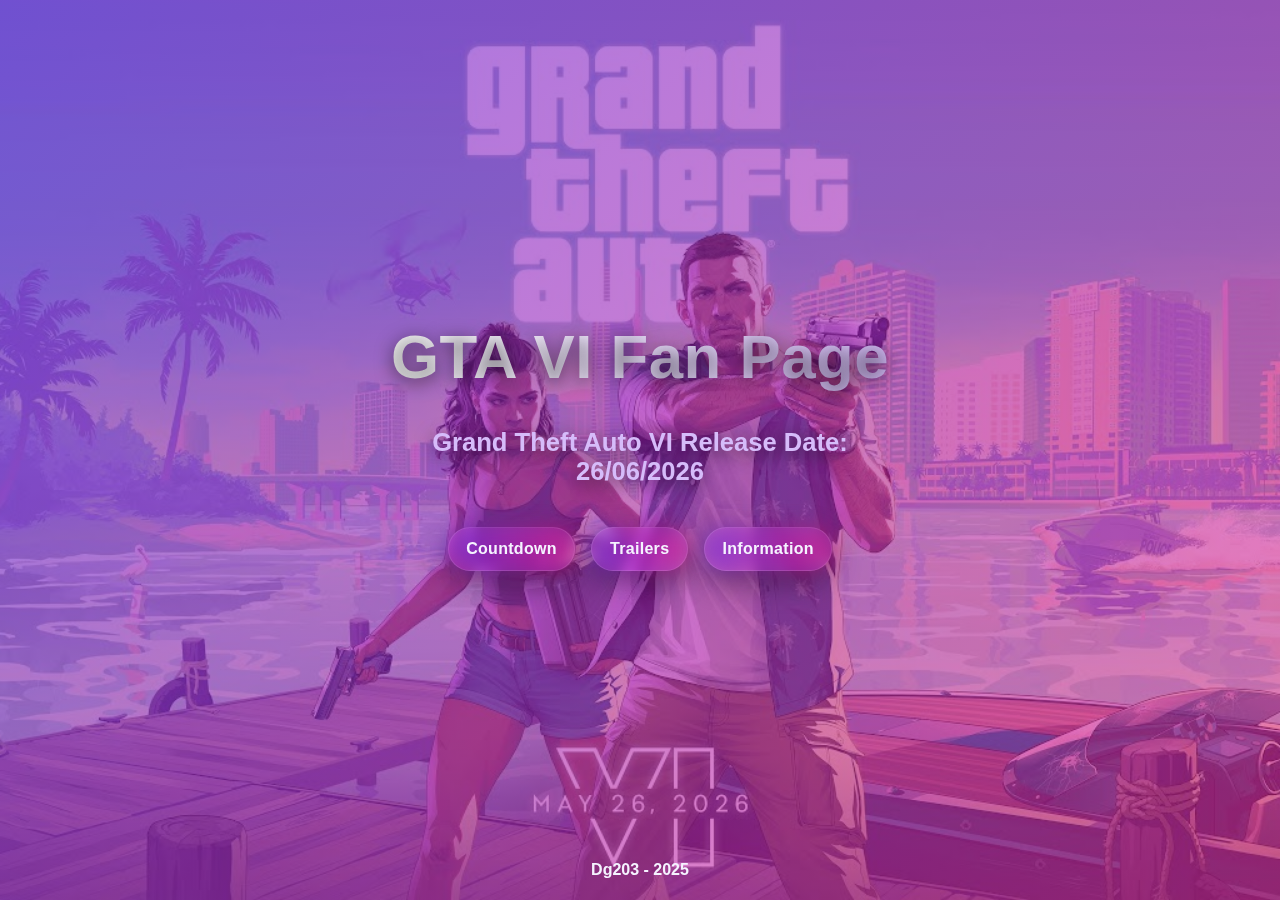
<file: Index.html>
<!DOCTYPE html>
<html lang="en">
<head>
    <meta charset="UTF-8">
    <meta name="viewport" content="width=device-width, initial-scale=1.0">
    <title>GTAVI Ctdwn</title>
    <link rel="stylesheet" href="../styles/Styles_indice.css">
</head>
<body>
    <div id="contenido">
        <h1>GTA VI Fan Page</h1>
        <h1> Grand Theft Auto VI Release Date:<br>26/06/2026</h1>
        <div id="Barra_de_opciones">
            <a href="../templates/Conteo.html">Countdown</a>
            <a href="../templates/Trailers.html">Trailers</a>
            <a href="../templates/Info.html">Information</a>
        </div>
    </div>
    <h4 id="credits">Dg203 - 2025</h4>
</body>
</html>
</file>
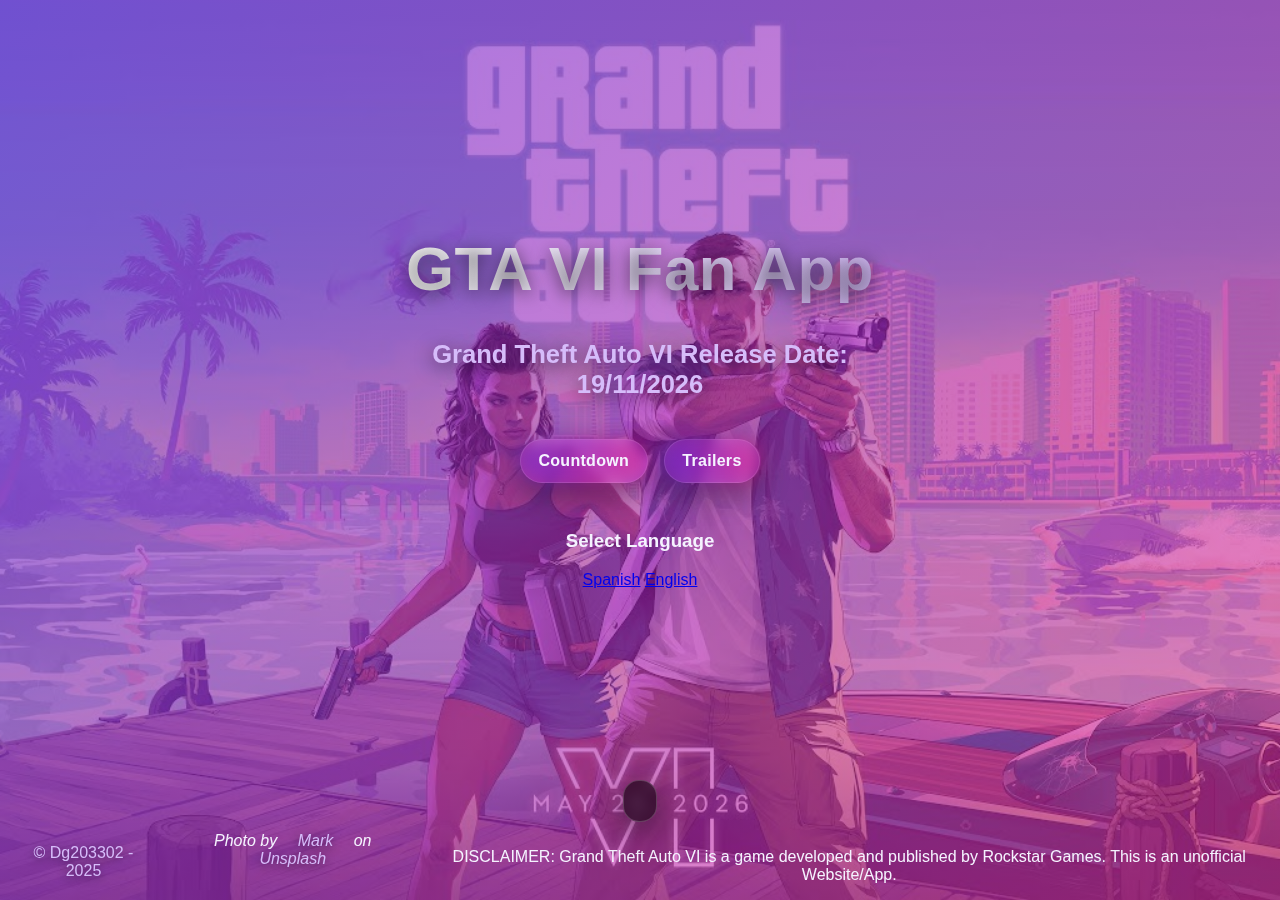
<file: index.html>
<!DOCTYPE html>
<html lang="en">
<head>
    <meta charset="UTF-8">
    <meta name="viewport" content="width=device-width, initial-scale=1.0">
    <link rel="manifest" href="manifest.json">
    <title>GTAVI Ctdwn</title>
    <link rel="stylesheet" href="styles/Styles_indice.css">
    <style>
    #ads{
        max-width: 300px;
        margin: 10px auto;
        padding: 1rem 1rem 1.5rem;
        background: rgba(0, 0, 0, 0.6);
        border: 1px solid rgba(255, 255, 255, 0.18);
        border-radius: 16px;
        box-shadow: 0 10px 30px rgba(0,0,0,0.45);
        backdrop-filter: blur(6px) saturate(120%);
        color: #ffffff;
      }
    </style>
    <script src="https://pl28462641.effectivegatecpm.com/02/59/1d/02591dfaac42b8d90a24a214d1a7dee3.js"></script>

</head>
<body>
    <div id="contenido">
        <h1 data-i18n="home.title">Homepage</h1>
        <h1 data-i18n="home.release"> Grand Theft 6 Release Date:<br>19/11/2026</h1>
        <div id="Barra_de_opciones">
            <!--<a href="index.html" data-i18n="nav.home">Home</a>-->
            <a href="templates/Conteo.html" data-i18n="nav.countdown">Countdown</a>
            <a href="templates/Trailers.html" data-i18n="nav.trailers">Trailers</a>
        </div>
        <div id="languages">
            <h3 data-i18n="lang.prompt">Select Language</h3>
            <a href="#" id="btnEsp" data-i18n="lang.es">Spanish</a>
            <a href="#" id="btnEng" data-i18n="lang.en">English</a>
            <!--<button id="themeToggle" type="button" aria-pressed="false" data-i18n="theme.toDark">Dark mode</button>-->
        </div>
    </div>
    <div id="ads">
        <script async="async" data-cfasync="false" src="https://pl28462759.effectivegatecpm.com/6c415e23b62cb19c8f42cff8dcb04e95/invoke.js"></script>
        <div id="container-6c415e23b62cb19c8f42cff8dcb04e95"></div>
    </div>

    <div id="credits">
        <a href="https://github.com/dg203302">&copy; Dg203302 - 2025</a>
        <cite>
            Photo by <a href="https://unsplash.com/@mprage?utm_source=unsplash&utm_medium=referral&utm_content=creditCopyText">Mark</a> on <a href="https://unsplash.com/photos/aerial-photograph-of-seashore-and-buildings-D3cC-j2-pP4?utm_source=unsplash&utm_medium=referral&utm_content=creditCopyText">Unsplash</a><br>
        </cite>
        <p data-i18n="RockstarCredits">Grand Theft Auto VI is a game developed and published by Rockstar Games. This is an unofficial Website/App.</p>
    </div>
    <script src="scripts/unregister-sw.js" defer></script>
    <script>
      document.getElementById('btnEsp').addEventListener('click', e => { e.preventDefault(); window.setLanguage('spanish'); });
      document.getElementById('btnEng').addEventListener('click', e => { e.preventDefault(); window.setLanguage('english'); });
    </script>
    <script src="scripts/i18n.js" defer></script>
</body>
</html>
</file>
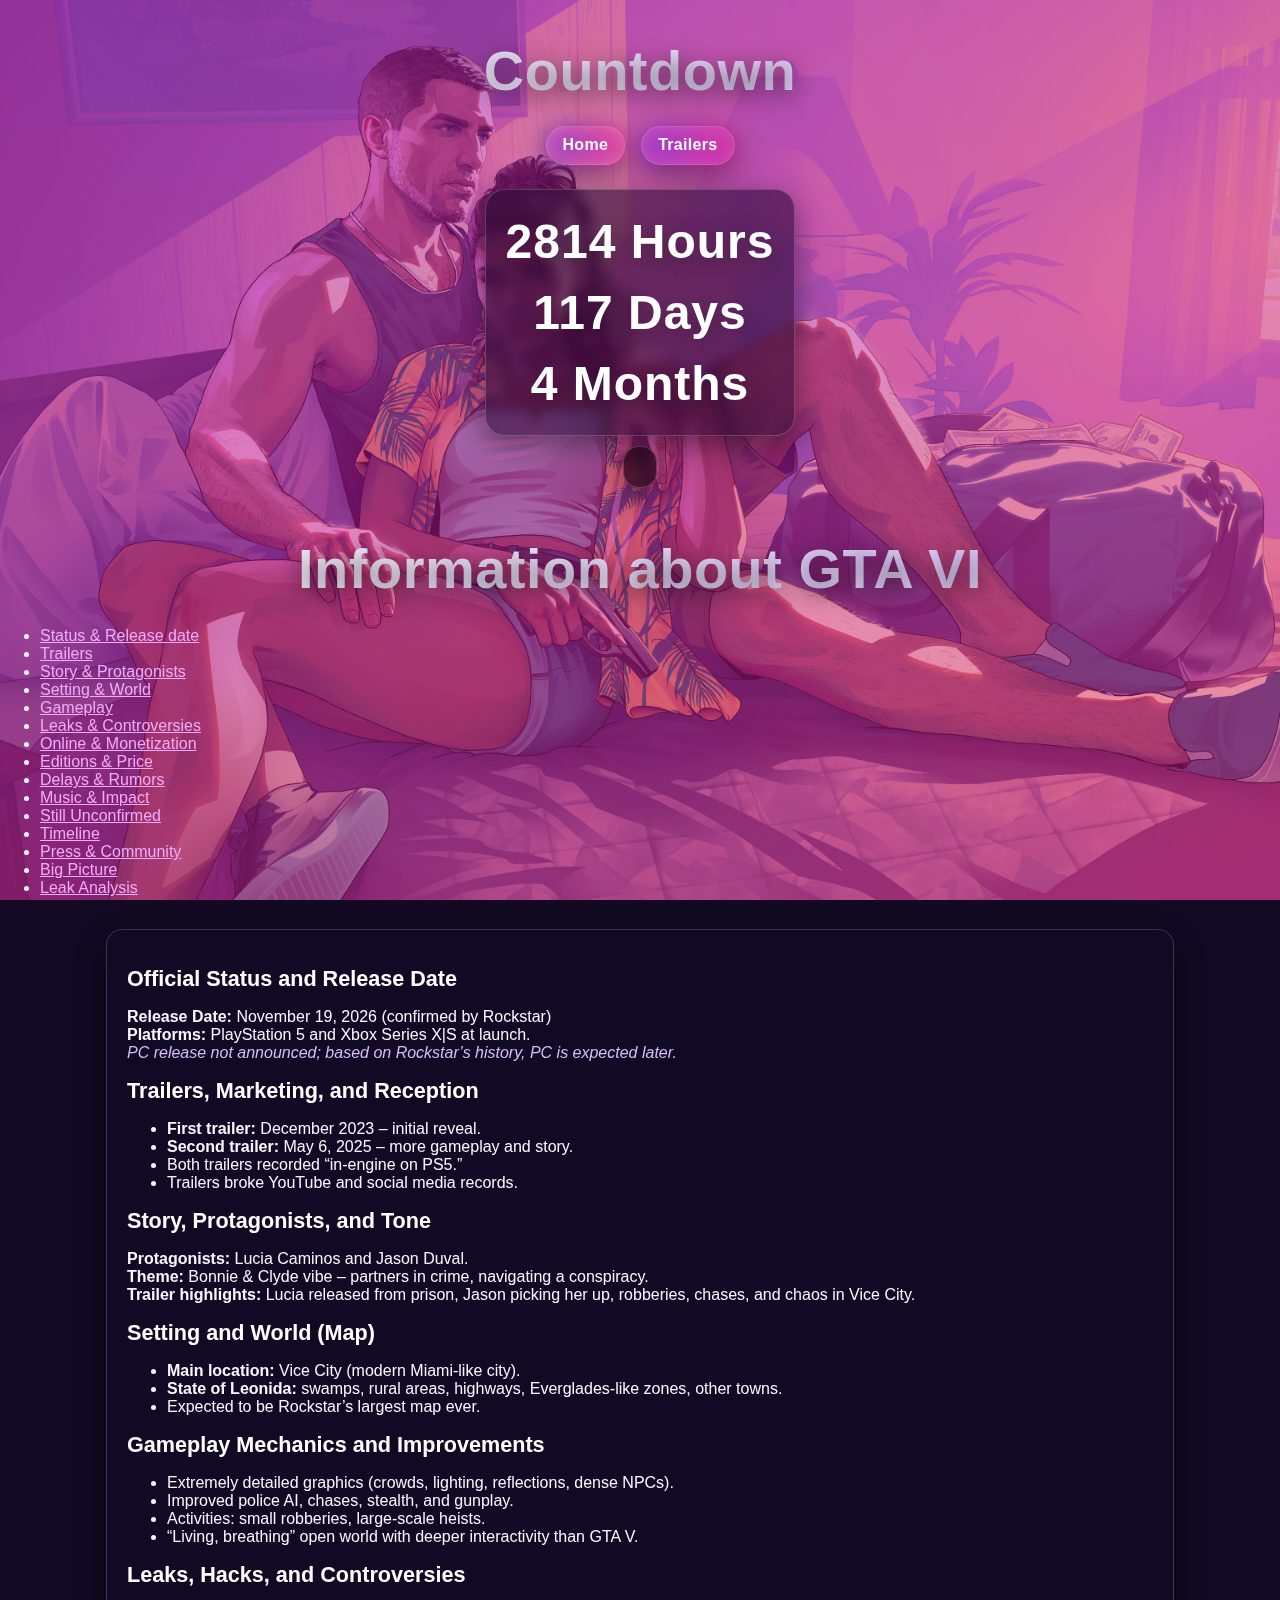
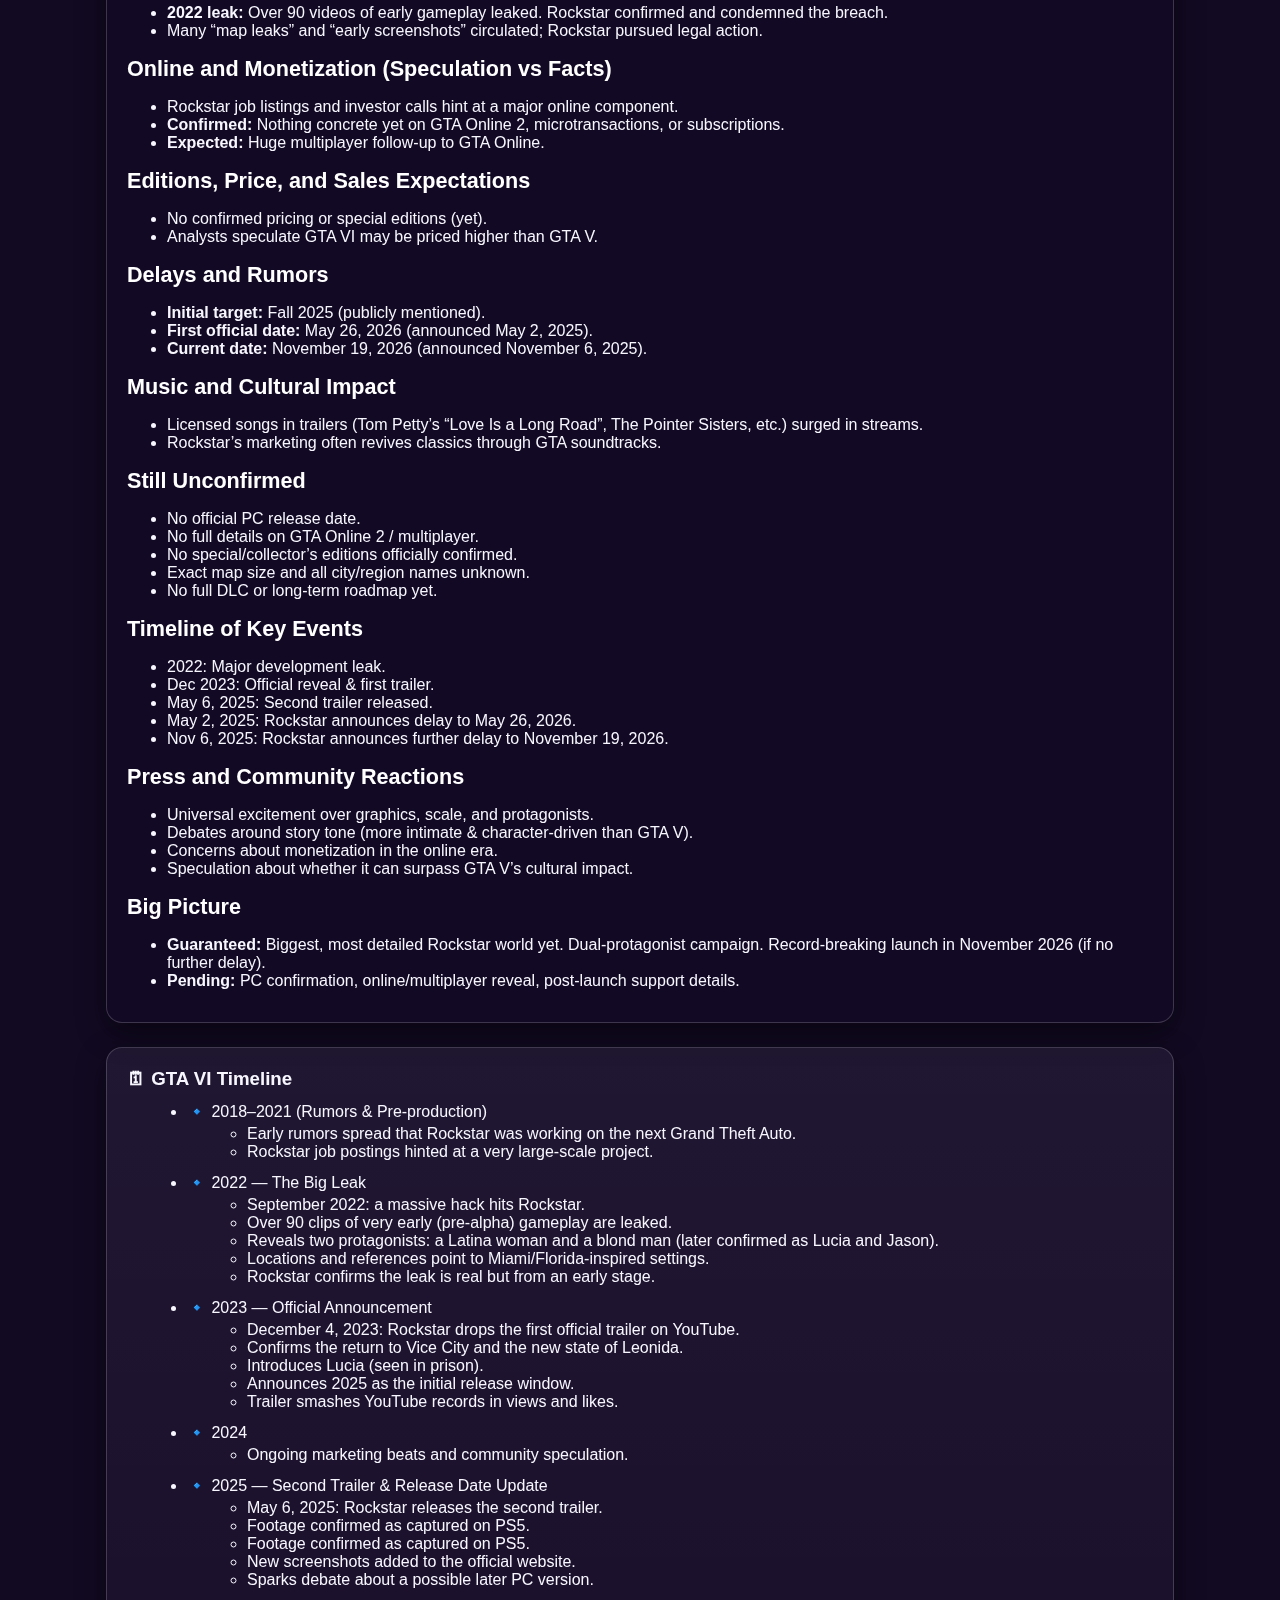
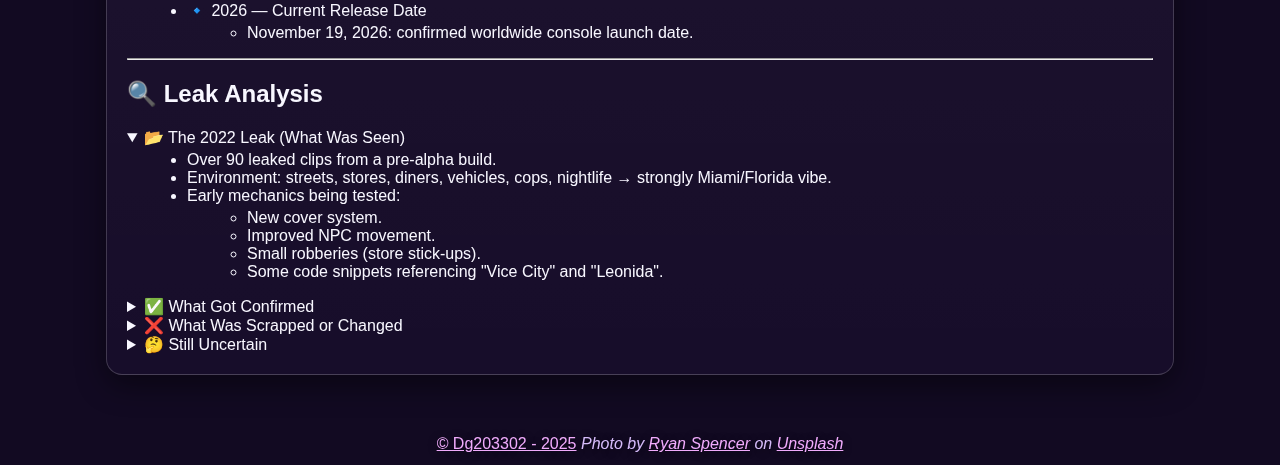
<file: templates/Conteo.html>
<!DOCTYPE html>
<html lang="en">
<head>
    <meta charset="UTF-8">
    <meta name="viewport" content="width=device-width, initial-scale=1.0">
    <title>Countdown</title>
    <link rel="stylesheet" href="../styles/Styles_Conteo.css">
    <link rel="stylesheet" href="../styles/Styles_Info.css">
    <style>
    #ads{
        max-width: 300px;
        margin: 10px auto;
        padding: 1rem 1rem 1.5rem;
        background: rgba(0, 0, 0, 0.6);
        border: 1px solid rgba(255, 255, 255, 0.18);
        border-radius: 16px;
        box-shadow: 0 10px 30px rgba(0,0,0,0.45);
        backdrop-filter: blur(6px) saturate(120%);
        color: #ffffff;
      }
    </style>
    <script src="https://pl28462641.effectivegatecpm.com/02/59/1d/02591dfaac42b8d90a24a214d1a7dee3.js"></script>

</head>
<body>
    <h1 data-i18n="countdown.title">Countdown</h1>
    <div id="Barra_de_opciones">
    <a href="../index.html" data-i18n="nav.home">Homepage</a>
    <a href="Trailers.html" data-i18n="nav.trailers">Trailers</a>
    </div>
    <div id="Conteo">
        <h2 id="Horas" data-i18n="countdown.hours">00 Hours</h2>
        <h2 id="Dias" data-i18n="countdown.days">000 Days</h2>
        <h2 id="Meses" data-i18n="countdown.months">00 Months</h2>
    </div>
    
    <div id="ads">
        <script async="async" data-cfasync="false" src="https://pl28462759.effectivegatecpm.com/6c415e23b62cb19c8f42cff8dcb04e95/invoke.js"></script>
        <div id="container-6c415e23b62cb19c8f42cff8dcb04e95"></div>
    </div>
    
    <div>
        <h1 data-i18n="info.header">Information about GTA VI</h1>
        <!-- Page table of contents -->
        <nav id="toc" aria-label="On this page">
            <ul>
                <li><a href="#status" data-i18n="toc.status">Status & Release date</a></li>
                <li><a href="#trailers" data-i18n="toc.trailers">Trailers</a></li>
                <li><a href="#story" data-i18n="toc.story">Story & Protagonists</a></li>
                <li><a href="#setting" data-i18n="toc.setting">Setting & World</a></li>
                <li><a href="#gameplay" data-i18n="toc.gameplay">Gameplay</a></li>
                <li><a href="#leaks" data-i18n="toc.leaks">Leaks & Controversies</a></li>
                <li><a href="#online" data-i18n="toc.online">Online & Monetization</a></li>
                <li><a href="#editions" data-i18n="toc.editions">Editions & Price</a></li>
                <li><a href="#delays" data-i18n="toc.delays">Delays & Rumors</a></li>
                <li><a href="#music" data-i18n="toc.music">Music & Impact</a></li>
                <li><a href="#unconfirmed" data-i18n="toc.unconfirmed">Still Unconfirmed</a></li>
                <li><a href="#timeline" data-i18n="toc.timeline">Timeline</a></li>
                <li><a href="#press" data-i18n="toc.press">Press & Community</a></li>
                <li><a href="#big-picture" data-i18n="toc.bigPicture">Big Picture</a></li>
                <li><a href="#leak-analysis" data-i18n="toc.leakAnalysis">Leak Analysis</a></li>
            </ul>
        </nav>
        <div id="cuerpo_inf">
            <div id="wiki">
                <h2 id="status" data-i18n="section.status">Official Status and Release Date</h2>
                <p data-i18n="status.paragraph">
                    <strong>Release Date:</strong> <time datetime="2026-11-19">November 19, 2026</time> (confirmed by Rockstar) <br>
                    <strong>Platforms:</strong> PlayStation 5 and Xbox Series X|S at launch. <br>
                    <em>PC release not announced; based on Rockstar’s history, PC is expected later.</em>
                </p>

                <h2 id="trailers" data-i18n="section.trailers">Trailers, Marketing, and Reception</h2>
                <ul>
                    <li data-i18n="trailers.point1"><strong>First trailer:</strong> December 2023 – initial reveal.</li>
                    <li data-i18n="trailers.point2"><strong>Second trailer:</strong> May 6, 2025 – more gameplay and story.</li>
                    <li data-i18n="trailers.point3">Both trailers recorded “in-engine on PS5.”</li>
                    <li data-i18n="trailers.point4">Trailers broke YouTube and social media records.</li>
                </ul>

                <h2 id="story" data-i18n="section.story">Story, Protagonists, and Tone</h2>
                <p data-i18n="story.paragraph">
                    <strong>Protagonists:</strong> Lucia Caminos and Jason Duval.<br>
                    <strong>Theme:</strong> Bonnie &amp; Clyde vibe – partners in crime, navigating a conspiracy.<br>
                    <strong>Trailer highlights:</strong> Lucia released from prison, Jason picking her up, robberies, chases, and chaos in Vice City.
                </p>

                <h2 id="setting" data-i18n="section.setting">Setting and World (Map)</h2>
                <ul>
                    <li data-i18n="setting.point1"><strong>Main location:</strong> Vice City (modern Miami-like city).</li>
                    <li data-i18n="setting.point2"><strong>State of Leonida:</strong> swamps, rural areas, highways, Everglades-like zones, other towns.</li>
                    <li data-i18n="setting.point3">Expected to be Rockstar’s largest map ever.</li>
                </ul>

                <h2 id="gameplay" data-i18n="section.gameplay">Gameplay Mechanics and Improvements</h2>
                <ul>
                    <li data-i18n="gameplay.point1">Extremely detailed graphics (crowds, lighting, reflections, dense NPCs).</li>
                    <li data-i18n="gameplay.point2">Improved police AI, chases, stealth, and gunplay.</li>
                    <li data-i18n="gameplay.point3">Activities: small robberies, large-scale heists.</li>
                    <li data-i18n="gameplay.point4">“Living, breathing” open world with deeper interactivity than GTA V.</li>
                </ul>

                <h2 id="leaks" data-i18n="section.leaks">Leaks, Hacks, and Controversies</h2>
                <ul>
                    <li data-i18n="leaks.point1"><strong>2022 leak:</strong> Over 90 videos of early gameplay leaked. Rockstar confirmed and condemned the breach.</li>
                    <li data-i18n="leaks.point2">Many “map leaks” and “early screenshots” circulated; Rockstar pursued legal action.</li>
                </ul>

                <h2 id="online" data-i18n="section.online">Online and Monetization (Speculation vs Facts)</h2>
                <ul>
                    <li data-i18n="online.point1">Rockstar job listings and investor calls hint at a major online component.</li>
                    <li data-i18n="online.point2"><strong>Confirmed:</strong> Nothing concrete yet on GTA Online 2, microtransactions, or subscriptions.</li>
                    <li data-i18n="online.point3"><strong>Expected:</strong> Huge multiplayer follow-up to GTA Online.</li>
                </ul>

                <h2 id="editions" data-i18n="section.editions">Editions, Price, and Sales Expectations</h2>
                <ul>
                    <li data-i18n="editions.point1">No confirmed pricing or special editions (yet).</li>
                    <li data-i18n="editions.point2">Analysts speculate GTA VI may be priced higher than GTA V.</li>
                </ul>

                <h2 id="delays" data-i18n="section.delays">Delays and Rumors</h2>
                <ul>
                    <li data-i18n="delays.point1"><strong>Initial target:</strong> Fall 2025 (publicly mentioned).</li>
                    <li data-i18n="delays.point2"><strong>First official date:</strong> May 26, 2026 (announced May 2, 2025).</li>
                    <li data-i18n="delays.point3"><strong>Current date:</strong> November 19, 2026 (announced November 6, 2025).</li>
                </ul>

                <h2 id="music" data-i18n="section.music">Music and Cultural Impact</h2>
                <ul>
                    <li data-i18n="music.point1">Licensed songs in trailers (Tom Petty’s “Love Is a Long Road”, The Pointer Sisters, etc.) surged in streams.</li>
                    <li data-i18n="music.point2">Rockstar’s marketing often revives classics through GTA soundtracks.</li>
                </ul>

                <h2 id="unconfirmed" data-i18n="section.unconfirmed">Still Unconfirmed</h2>
                <ul>
                    <li data-i18n="unconfirmed.point1">No official PC release date.</li>
                    <li data-i18n="unconfirmed.point2">No full details on GTA Online 2 / multiplayer.</li>
                    <li data-i18n="unconfirmed.point3">No special/collector’s editions officially confirmed.</li>
                    <li data-i18n="unconfirmed.point4">Exact map size and all city/region names unknown.</li>
                    <li data-i18n="unconfirmed.point5">No full DLC or long-term roadmap yet.</li>
                </ul>

                <h2 id="timeline" data-i18n="section.timeline">Timeline of Key Events</h2>
                <ul>
                    <li data-i18n="timeline.short.2022">2022: Major development leak.</li>
                    <li data-i18n="timeline.short.2023">Dec 2023: Official reveal &amp; first trailer.</li>
                    <li data-i18n="timeline.short.2025_05_06">May 6, 2025: Second trailer released.</li>
                    <li data-i18n="timeline.short.2025_05_02">May 2, 2025: Rockstar announces delay to May 26, 2026.</li>
                    <li data-i18n="timeline.short.2025_11_06">Nov 6, 2025: Rockstar announces further delay to November 19, 2026.</li>
                </ul>

                <h2 id="press" data-i18n="section.press">Press and Community Reactions</h2>
                <ul>
                    <li data-i18n="press.point1">Universal excitement over graphics, scale, and protagonists.</li>
                    <li data-i18n="press.point2">Debates around story tone (more intimate &amp; character-driven than GTA V).</li>
                    <li data-i18n="press.point3">Concerns about monetization in the online era.</li>
                    <li data-i18n="press.point4">Speculation about whether it can surpass GTA V’s cultural impact.</li>
                </ul>

                <h2 id="big-picture" data-i18n="section.bigPicture">Big Picture</h2>
                <ul>
                    <li data-i18n="big.point1"><strong>Guaranteed:</strong> Biggest, most detailed Rockstar world yet. Dual-protagonist campaign. Record-breaking launch in November 2026 (if no further delay).</li>
                    <li data-i18n="big.point2"><strong>Pending:</strong> PC confirmation, online/multiplayer reveal, post-launch support details.</li>
                </ul>
            </div>

            <div id="Leaks">
                <h3 data-i18n="section.timeline">🗓 GTA VI Timeline</h3>
                <ul>
                    <li>
                        <span data-i18n="timeline.2018_2021">🔹 2018–2021 (Rumors &amp; Pre-production)</span>
                        <ul>
                            <li data-i18n="timeline.2018_2021.li1">Early rumors spread that Rockstar was working on the next Grand Theft Auto.</li>
                            <li data-i18n="timeline.2018_2021.li2">Rockstar job postings hinted at a very large-scale project.</li>
                        </ul>
                    </li>
                    <li>
                        <span data-i18n="timeline.2022">🔹 2022 — The Big Leak</span>
                        <ul>
                            <li data-i18n="timeline.2022.li1">September 2022: a massive hack hits Rockstar.</li>
                            <li data-i18n="timeline.2022.li2">Over 90 clips of very early (pre-alpha) gameplay are leaked.</li>
                            <li data-i18n="timeline.2022.li3">Reveals two protagonists: a Latina woman and a blond man (later confirmed as Lucia and Jason).</li>
                            <li data-i18n="timeline.2022.li4">Locations and references point to Miami/Florida-inspired settings.</li>
                            <li data-i18n="timeline.2022.li5">Rockstar confirms the leak is real but from an early stage.</li>
                        </ul>
                    </li>
                    <li>
                        <span data-i18n="timeline.2023">🔹 2023 — Official Announcement</span>
                        <ul>
                            <li data-i18n="timeline.2023.li1">December 4, 2023: Rockstar drops the first official trailer on YouTube.</li>
                            <li data-i18n="timeline.2023.li2">Confirms the return to Vice City and the new state of Leonida.</li>
                            <li data-i18n="timeline.2023.li3">Introduces Lucia (seen in prison).</li>
                            <li data-i18n="timeline.2023.li4">Announces 2025 as the initial release window.</li>
                            <li data-i18n="timeline.2023.li5">Trailer smashes YouTube records in views and likes.</li>
                        </ul>
                    </li>
                    <li>
                        <span data-i18n="timeline.2024">🔹 2024</span>
                        <ul>
                            <li data-i18n="timeline.2024.li1">Ongoing marketing beats and community speculation.</li>
                        </ul>
                    </li>
                    <li>
                        <span data-i18n="timeline.2025">🔹 2025 — Second Trailer &amp; Release Date Update</span>
                        <ul>
                            <li data-i18n="timeline.2025.li1">May 6, 2025: Rockstar releases the second trailer. </li>
                            <li>Footage confirmed as captured on PS5.</li>
                            <li data-i18n="timeline.2025.li2">Footage confirmed as captured on PS5.</li>
                            <li data-i18n="timeline.2025.li3">New screenshots added to the official website.</li>
                            <li data-i18n="timeline.2025.li4">Sparks debate about a possible later PC version.</li>
                        </ul>
                    </li>
                    <li>
                        <span data-i18n="timeline.2026">🔹 2026 — Current Release Date</span>
                        <ul>
                            <li data-i18n="timeline.2026.li1">November 19, 2026: confirmed worldwide console launch date.</li>
                        </ul>
                    </li>
                </ul>
                <hr>
                <h2 id="leak-analysis" data-i18n="section.leakAnalysis">🔍 Leak Analysis</h2>
                <details class="accordion" open>
                    <summary data-i18n="leak.seen.title">📂 The 2022 Leak (What Was Seen)</summary>
                    <ul>
                        <li data-i18n="leak.seen.li1">Over 90 leaked clips from a pre-alpha build.</li>
                        <li data-i18n="leak.seen.env">Environment: streets, stores, diners, vehicles, cops, nightlife → strongly Miami/Florida vibe.</li>
                        <li>
                            <span data-i18n="leak.seen.mechanics.title">Early mechanics being tested:</span>
                            <ul>
                                <li data-i18n="leak.seen.mechanics.cover">New cover system.</li>
                                <li data-i18n="leak.seen.mechanics.npc">Improved NPC movement.</li>
                                <li data-i18n="leak.seen.mechanics.robberies">Small robberies (store stick-ups).</li>
                                <li data-i18n="leak.seen.mechanics.code">Some code snippets referencing "Vice City" and "Leonida".</li>
                            </ul>
                        </li>
                    </ul>
                </details>
                <details class="accordion">
                    <summary data-i18n="leak.confirmed.title">✅ What Got Confirmed</summary>
                    <ul>
                        <li data-i18n="leak.confirmed.li1">Protagonists: indeed Lucia and Jason.</li>
                        <li data-i18n="leak.confirmed.li2">Setting: Vice City + Leonida, officially revealed.</li>
                        <li data-i18n="leak.confirmed.li3">Visual direction: evolved but consistent with leak footage.</li>
                    </ul>
                </details>
                <details class="accordion">
                    <summary data-i18n="leak.changed.title">❌ What Was Scrapped or Changed</summary>
                    <ul>
                        <li data-i18n="leak.changed.li1">The HUD shown in the leak doesn’t match the polished version in trailers — clearly placeholder.</li>
                        <li data-i18n="leak.changed.li2">NPC animations looked stiff in the leak; trailers show much higher quality.</li>
                        <li data-i18n="leak.changed.li3">Many weapons/vehicles/textures in the leak were placeholders from GTA V.</li>
                    </ul>
                </details>
                <details class="accordion">
                    <summary data-i18n="leak.uncertain.title">🤔 Still Uncertain</summary>
                    <ul>
                        <li data-i18n="leak.uncertain.li1">Escalating police system: rumored since the leaks, but not yet shown officially.</li>
                        <li data-i18n="leak.uncertain.li2">Exact map size: leaks showed multiple areas, but Rockstar hasn’t confirmed boundaries.</li>
                        <li data-i18n="leak.uncertain.li3">Online component: no full official reveal yet for the multiplayer mode or business model.</li>
                    </ul>
                </details>
                </div>
        </div>
    </div>

    <div id="credits">
        <a href="https://github.com/dg203302">&copy; Dg203302 - 2025</a>
        <cite>
            Photo by <a href="https://unsplash.com/@zombience?utm_source=unsplash&utm_medium=referral&utm_content=creditCopyText">Ryan Spencer</a> on <a href="https://unsplash.com/photos/street-during-night-Um9AkOiIDcU?utm_source=unsplash&utm_medium=referral&utm_content=creditCopyText">Unsplash</a><br>
        </cite>
    </div>

    <script src="../scripts/unregister-sw.js" defer></script>
    <script src="../scripts/script_contador.js"></script>
    <script src="../scripts/i18n.js" defer></script>
 </body>
 </html>
</file>
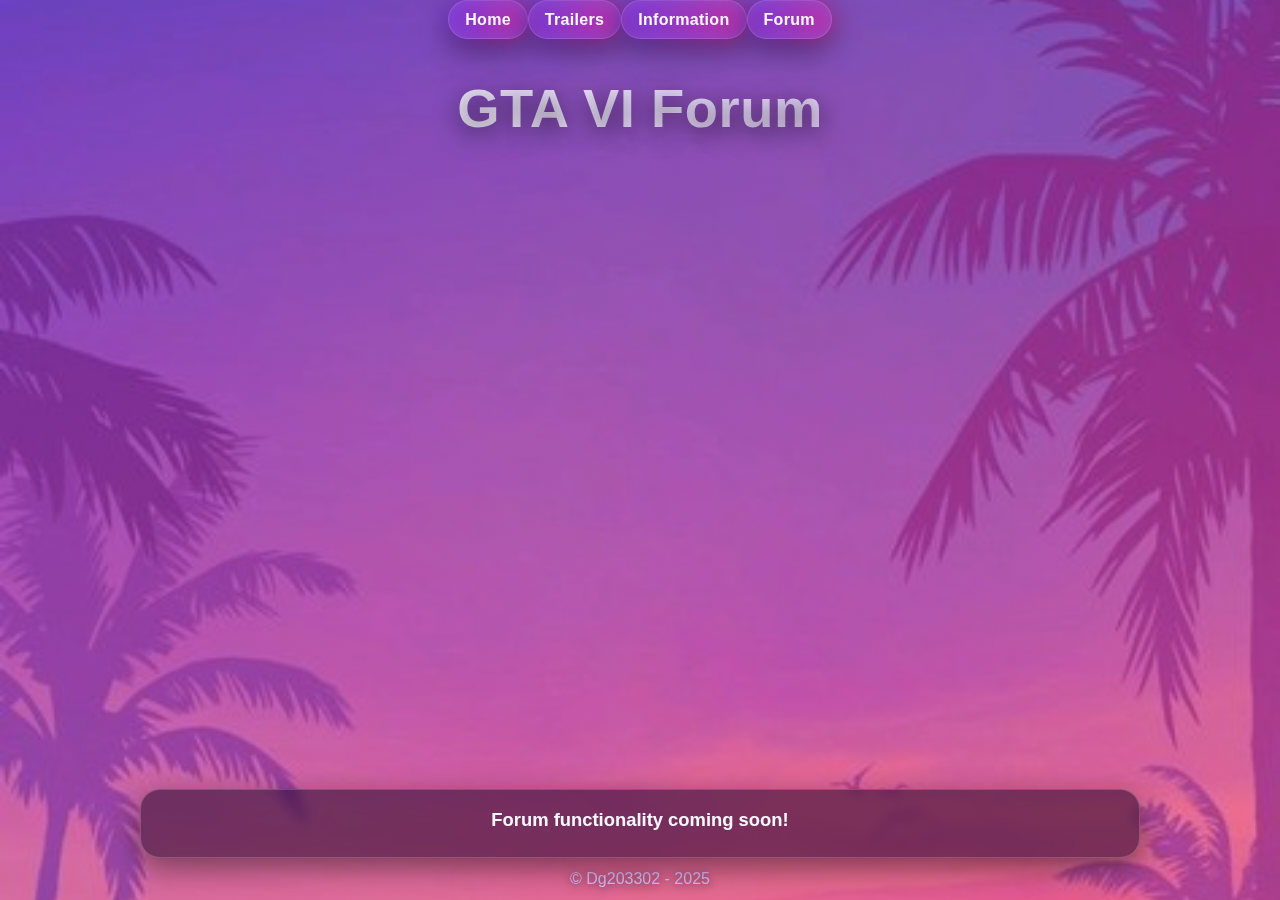
<file: templates/foro.html>
<!DOCTYPE html>
<html lang="en">
<head>
    <meta charset="UTF-8">
    <meta name="viewport" content="width=device-width, initial-scale=1.0">
    <link rel="stylesheet" href="../styles/Styles_foro.css">
    <title>Foro</title>

    <script async src="https://pagead2.googlesyndication.com/pagead/js/adsbygoogle.js?client=ca-pub-7232324434042202"
     crossorigin="anonymous"></script>
     
</head>
<body>
    <div id="Barra_de_opciones">
        <a href="../Index.html" data-i18n="nav.home">Homepage</a>
        <a href="Trailers.html" data-i18n="nav.trailers">Trailers</a>
        <a href="Info.html" data-i18n="nav.info">Information</a>
        <a href="foro.html" data-i18n="nav.forum">Forum</a>
    </div>
    <h1 data-i18n="forum.title">GTA VI Forum</h1>
    <div id="forum_container">
        <p data-i18n="forum.comingSoon">Forum functionality coming soon!</p>
    </div>
    <div id="credits">
        <a href="https://github.com/dg203302">&copy; Dg203302 - 2025</a>
    </div>
    <script src="../scripts/i18n.js" defer></script>
</body>
</html>
</file>
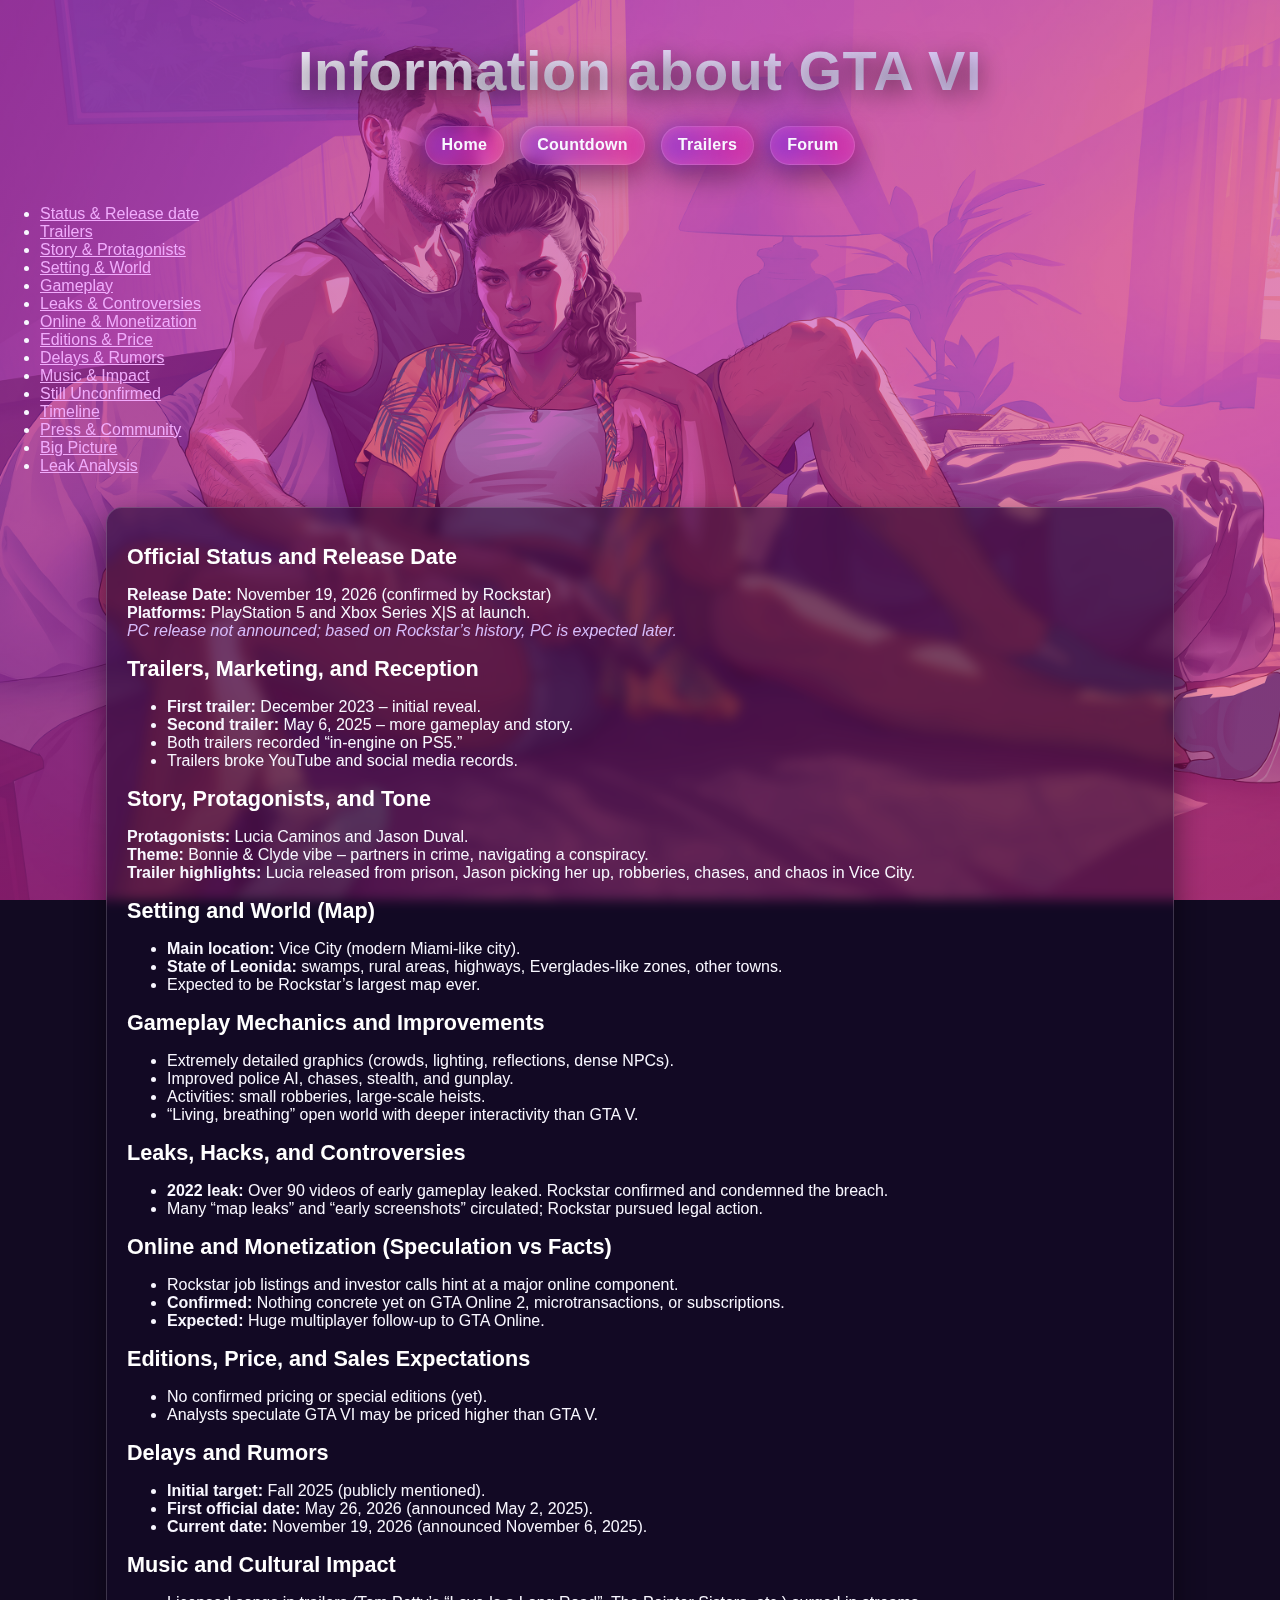
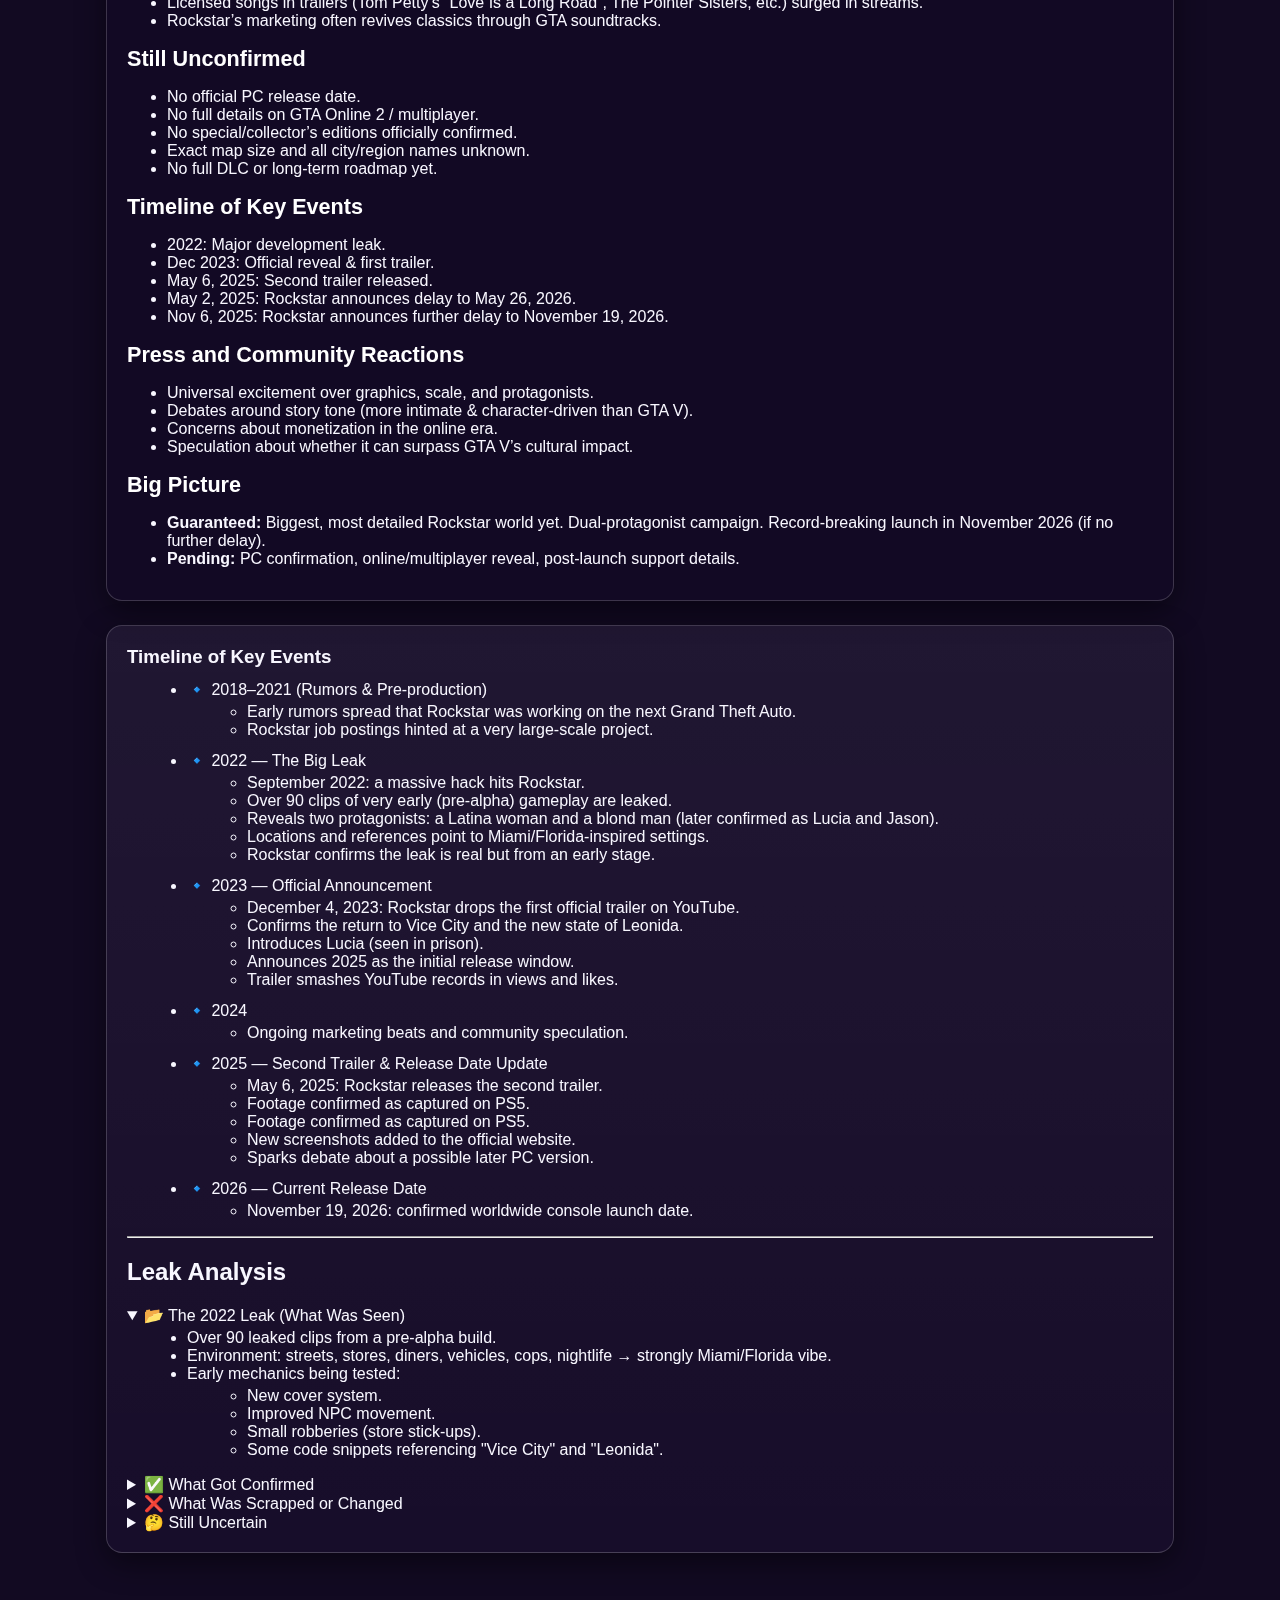
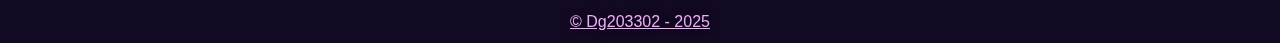
<file: templates/Info.html>
<!DOCTYPE html>
<html lang="en">
<head>
    <meta charset="UTF-8">
    <meta name="viewport" content="width=device-width, initial-scale=1.0">
    <title>Info</title>
    <link rel="stylesheet" href="../styles/Styles_Info.css">

    <meta http-equiv="Cache-Control" content="no-cache, no-store, must-revalidate">
    <meta http-equiv="Pragma" content="no-cache">
    <meta http-equiv="Expires" content="0">

</head>
<body>
    <h1 data-i18n="info.header">Information about GTA VI</h1>
    <div id="Barra_de_opciones">
        <a href="../Index.html" data-i18n="nav.home">Homepage</a>
        <a href="Conteo.html" data-i18n="nav.countdown">Countdown</a>
        <a href="Trailers.html" data-i18n="nav.trailers">Trailers</a>
        <a href="foro.html" data-i18n="nav.forum">Forum</a>
    </div>
    <!-- Page table of contents -->
    <nav id="toc" aria-label="On this page">
        <ul>
            <li><a href="#status" data-i18n="toc.status">Status & Release date</a></li>
            <li><a href="#trailers" data-i18n="toc.trailers">Trailers</a></li>
            <li><a href="#story" data-i18n="toc.story">Story & Protagonists</a></li>
            <li><a href="#setting" data-i18n="toc.setting">Setting & World</a></li>
            <li><a href="#gameplay" data-i18n="toc.gameplay">Gameplay</a></li>
            <li><a href="#leaks" data-i18n="toc.leaks">Leaks & Controversies</a></li>
            <li><a href="#online" data-i18n="toc.online">Online & Monetization</a></li>
            <li><a href="#editions" data-i18n="toc.editions">Editions & Price</a></li>
            <li><a href="#delays" data-i18n="toc.delays">Delays & Rumors</a></li>
            <li><a href="#music" data-i18n="toc.music">Music & Impact</a></li>
            <li><a href="#unconfirmed" data-i18n="toc.unconfirmed">Still Unconfirmed</a></li>
            <li><a href="#timeline" data-i18n="toc.timeline">Timeline</a></li>
            <li><a href="#press" data-i18n="toc.press">Press & Community</a></li>
            <li><a href="#big-picture" data-i18n="toc.bigPicture">Big Picture</a></li>
            <li><a href="#leak-analysis" data-i18n="toc.leakAnalysis">Leak Analysis</a></li>
        </ul>
    </nav>
    <div id="cuerpo_inf">
        <div id="wiki">
            <h2 id="status" data-i18n="section.status">Official Status and Release Date</h2>
            <p data-i18n="status.paragraph">
                <strong>Release Date:</strong> <time datetime="2026-11-19">November 19, 2026</time> (confirmed by Rockstar) <br>
                <strong>Platforms:</strong> PlayStation 5 and Xbox Series X|S at launch. <br>
                <em>PC release not announced; based on Rockstar’s history, PC is expected later.</em>
            </p>

            <h2 id="trailers" data-i18n="section.trailers">Trailers, Marketing, and Reception</h2>
            <ul>
                <li data-i18n="trailers.point1"><strong>First trailer:</strong> December 2023 – initial reveal.</li>
                <li data-i18n="trailers.point2"><strong>Second trailer:</strong> May 6, 2025 – more gameplay and story.</li>
                <li data-i18n="trailers.point3">Both trailers recorded “in-engine on PS5.”</li>
                <li data-i18n="trailers.point4">Trailers broke YouTube and social media records.</li>
            </ul>

            <h2 id="story" data-i18n="section.story">Story, Protagonists, and Tone</h2>
            <p data-i18n="story.paragraph">
                <strong>Protagonists:</strong> Lucia Caminos and Jason Duval.<br>
                <strong>Theme:</strong> Bonnie &amp; Clyde vibe – partners in crime, navigating a conspiracy.<br>
                <strong>Trailer highlights:</strong> Lucia released from prison, Jason picking her up, robberies, chases, and chaos in Vice City.
            </p>

            <h2 id="setting" data-i18n="section.setting">Setting and World (Map)</h2>
            <ul>
                <li data-i18n="setting.point1"><strong>Main location:</strong> Vice City (modern Miami-like city).</li>
                <li data-i18n="setting.point2"><strong>State of Leonida:</strong> swamps, rural areas, highways, Everglades-like zones, other towns.</li>
                <li data-i18n="setting.point3">Expected to be Rockstar’s largest map ever.</li>
            </ul>

            <h2 id="gameplay" data-i18n="section.gameplay">Gameplay Mechanics and Improvements</h2>
            <ul>
                <li data-i18n="gameplay.point1">Extremely detailed graphics (crowds, lighting, reflections, dense NPCs).</li>
                <li data-i18n="gameplay.point2">Improved police AI, chases, stealth, and gunplay.</li>
                <li data-i18n="gameplay.point3">Activities: small robberies, large-scale heists.</li>
                <li data-i18n="gameplay.point4">“Living, breathing” open world with deeper interactivity than GTA V.</li>
            </ul>

            <h2 id="leaks" data-i18n="section.leaks">Leaks, Hacks, and Controversies</h2>
            <ul>
                <li data-i18n="leaks.point1"><strong>2022 leak:</strong> Over 90 videos of early gameplay leaked. Rockstar confirmed and condemned the breach.</li>
                <li data-i18n="leaks.point2">Many “map leaks” and “early screenshots” circulated; Rockstar pursued legal action.</li>
            </ul>

            <h2 id="online" data-i18n="section.online">Online and Monetization (Speculation vs Facts)</h2>
            <ul>
                <li data-i18n="online.point1">Rockstar job listings and investor calls hint at a major online component.</li>
                <li data-i18n="online.point2"><strong>Confirmed:</strong> Nothing concrete yet on GTA Online 2, microtransactions, or subscriptions.</li>
                <li data-i18n="online.point3"><strong>Expected:</strong> Huge multiplayer follow-up to GTA Online.</li>
            </ul>

            <h2 id="editions" data-i18n="section.editions">Editions, Price, and Sales Expectations</h2>
            <ul>
                <li data-i18n="editions.point1">No confirmed pricing or special editions (yet).</li>
                <li data-i18n="editions.point2">Analysts speculate GTA VI may be priced higher than GTA V.</li>
            </ul>

            <h2 id="delays" data-i18n="section.delays">Delays and Rumors</h2>
            <ul>
                <li data-i18n="delays.point1"><strong>Initial target:</strong> Fall 2025 (publicly mentioned).</li>
                <li data-i18n="delays.point2"><strong>First official date:</strong> May 26, 2026 (announced May 2, 2025).</li>
                <li data-i18n="delays.point3"><strong>Current date:</strong> November 19, 2026 (announced November 6, 2025).</li>
            </ul>

            <h2 id="music" data-i18n="section.music">Music and Cultural Impact</h2>
            <ul>
                <li data-i18n="music.point1">Licensed songs in trailers (Tom Petty’s “Love Is a Long Road”, The Pointer Sisters, etc.) surged in streams.</li>
                <li data-i18n="music.point2">Rockstar’s marketing often revives classics through GTA soundtracks.</li>
            </ul>

            <h2 id="unconfirmed" data-i18n="section.unconfirmed">Still Unconfirmed</h2>
            <ul>
                <li data-i18n="unconfirmed.point1">No official PC release date.</li>
                <li data-i18n="unconfirmed.point2">No full details on GTA Online 2 / multiplayer.</li>
                <li data-i18n="unconfirmed.point3">No special/collector’s editions officially confirmed.</li>
                <li data-i18n="unconfirmed.point4">Exact map size and all city/region names unknown.</li>
                <li data-i18n="unconfirmed.point5">No full DLC or long-term roadmap yet.</li>
            </ul>

            <h2 id="timeline" data-i18n="section.timeline">Timeline of Key Events</h2>
            <ul>
                <li data-i18n="timeline.short.2022">2022: Major development leak.</li>
                <li data-i18n="timeline.short.2023">Dec 2023: Official reveal &amp; first trailer.</li>
                <li data-i18n="timeline.short.2025_05_06">May 6, 2025: Second trailer released.</li>
                <li data-i18n="timeline.short.2025_05_02">May 2, 2025: Rockstar announces delay to May 26, 2026.</li>
                <li data-i18n="timeline.short.2025_11_06">Nov 6, 2025: Rockstar announces further delay to November 19, 2026.</li>
            </ul>

            <h2 id="press" data-i18n="section.press">Press and Community Reactions</h2>
            <ul>
                <li data-i18n="press.point1">Universal excitement over graphics, scale, and protagonists.</li>
                <li data-i18n="press.point2">Debates around story tone (more intimate &amp; character-driven than GTA V).</li>
                <li data-i18n="press.point3">Concerns about monetization in the online era.</li>
                <li data-i18n="press.point4">Speculation about whether it can surpass GTA V’s cultural impact.</li>
            </ul>

            <h2 id="big-picture" data-i18n="section.bigPicture">Big Picture</h2>
            <ul>
                <li data-i18n="big.point1"><strong>Guaranteed:</strong> Biggest, most detailed Rockstar world yet. Dual-protagonist campaign. Record-breaking launch in November 2026 (if no further delay).</li>
                <li data-i18n="big.point2"><strong>Pending:</strong> PC confirmation, online/multiplayer reveal, post-launch support details.</li>
            </ul>
        </div>

        <div id="Leaks">
            <h3 data-i18n="section.timeline">🗓 GTA VI Timeline</h3>
            <ul>
                <li>
                    <span data-i18n="timeline.2018_2021">🔹 2018–2021 (Rumors &amp; Pre-production)</span>
                    <ul>
                        <li data-i18n="timeline.2018_2021.li1">Early rumors spread that Rockstar was working on the next Grand Theft Auto.</li>
                        <li data-i18n="timeline.2018_2021.li2">Rockstar job postings hinted at a very large-scale project.</li>
                    </ul>
                </li>
                <li>
                    <span data-i18n="timeline.2022">🔹 2022 — The Big Leak</span>
                    <ul>
                        <li data-i18n="timeline.2022.li1">September 2022: a massive hack hits Rockstar.</li>
                        <li data-i18n="timeline.2022.li2">Over 90 clips of very early (pre-alpha) gameplay are leaked.</li>
                        <li data-i18n="timeline.2022.li3">Reveals two protagonists: a Latina woman and a blond man (later confirmed as Lucia and Jason).</li>
                        <li data-i18n="timeline.2022.li4">Locations and references point to Miami/Florida-inspired settings.</li>
                        <li data-i18n="timeline.2022.li5">Rockstar confirms the leak is real but from an early stage.</li>
                    </ul>
                </li>
                <li>
                    <span data-i18n="timeline.2023">🔹 2023 — Official Announcement</span>
                    <ul>
                        <li data-i18n="timeline.2023.li1">December 4, 2023: Rockstar drops the first official trailer on YouTube.</li>
                        <li data-i18n="timeline.2023.li2">Confirms the return to Vice City and the new state of Leonida.</li>
                        <li data-i18n="timeline.2023.li3">Introduces Lucia (seen in prison).</li>
                        <li data-i18n="timeline.2023.li4">Announces 2025 as the initial release window.</li>
                        <li data-i18n="timeline.2023.li5">Trailer smashes YouTube records in views and likes.</li>
                    </ul>
                </li>
                <li>
                    <span data-i18n="timeline.2024">🔹 2024</span>
                    <ul>
                        <li data-i18n="timeline.2024.li1">Ongoing marketing beats and community speculation.</li>
                    </ul>
                </li>
                <li>
                    <span data-i18n="timeline.2025">🔹 2025 — Second Trailer &amp; Release Date Update</span>
                    <ul>
                        <li data-i18n="timeline.2025.li1">May 6, 2025: Rockstar releases the second trailer. </li>
                        <li>Footage confirmed as captured on PS5.</li>
                        <li data-i18n="timeline.2025.li2">Footage confirmed as captured on PS5.</li>
                        <li data-i18n="timeline.2025.li3">New screenshots added to the official website.</li>
                        <li data-i18n="timeline.2025.li4">Sparks debate about a possible later PC version.</li>
                    </ul>
                </li>
                <li>
                    <span data-i18n="timeline.2026">🔹 2026 — Current Release Date</span>
                    <ul>
                        <li data-i18n="timeline.2026.li1">November 19, 2026: confirmed worldwide console launch date.</li>
                    </ul>
                </li>
            </ul>
            <hr>
            <h2 id="leak-analysis" data-i18n="section.leakAnalysis">🔍 Leak Analysis</h2>
            <details class="accordion" open>
                <summary data-i18n="leak.seen.title">📂 The 2022 Leak (What Was Seen)</summary>
                <ul>
                    <li data-i18n="leak.seen.li1">Over 90 leaked clips from a pre-alpha build.</li>
                    <li data-i18n="leak.seen.env">Environment: streets, stores, diners, vehicles, cops, nightlife → strongly Miami/Florida vibe.</li>
                    <li>
                        <span data-i18n="leak.seen.mechanics.title">Early mechanics being tested:</span>
                        <ul>
                            <li data-i18n="leak.seen.mechanics.cover">New cover system.</li>
                            <li data-i18n="leak.seen.mechanics.npc">Improved NPC movement.</li>
                            <li data-i18n="leak.seen.mechanics.robberies">Small robberies (store stick-ups).</li>
                            <li data-i18n="leak.seen.mechanics.code">Some code snippets referencing "Vice City" and "Leonida".</li>
                        </ul>
                    </li>
                </ul>
            </details>
            <details class="accordion">
                <summary data-i18n="leak.confirmed.title">✅ What Got Confirmed</summary>
                <ul>
                    <li data-i18n="leak.confirmed.li1">Protagonists: indeed Lucia and Jason.</li>
                    <li data-i18n="leak.confirmed.li2">Setting: Vice City + Leonida, officially revealed.</li>
                    <li data-i18n="leak.confirmed.li3">Visual direction: evolved but consistent with leak footage.</li>
                </ul>
            </details>
            <details class="accordion">
                <summary data-i18n="leak.changed.title">❌ What Was Scrapped or Changed</summary>
                <ul>
                    <li data-i18n="leak.changed.li1">The HUD shown in the leak doesn’t match the polished version in trailers — clearly placeholder.</li>
                    <li data-i18n="leak.changed.li2">NPC animations looked stiff in the leak; trailers show much higher quality.</li>
                    <li data-i18n="leak.changed.li3">Many weapons/vehicles/textures in the leak were placeholders from GTA V.</li>
                </ul>
            </details>
            <details class="accordion">
                <summary data-i18n="leak.uncertain.title">🤔 Still Uncertain</summary>
                <ul>
                    <li data-i18n="leak.uncertain.li1">Escalating police system: rumored since the leaks, but not yet shown officially.</li>
                    <li data-i18n="leak.uncertain.li2">Exact map size: leaks showed multiple areas, but Rockstar hasn’t confirmed boundaries.</li>
                    <li data-i18n="leak.uncertain.li3">Online component: no full official reveal yet for the multiplayer mode or business model.</li>
                </ul>
            </details>
            </div>
    </div>

    <div id="credits">
        <a href="https://github.com/dg203302">&copy; Dg203302 - 2025</a>
    </div>
    <script src="../scripts/i18n.js" defer></script>
 </body>
 </html>
</file>
<file: styles/Styles_indice.css>
/* GTA VI-inspired purple/magenta theme for Index.html */
/* Color palette */
/* Primary purple: #6C2BD9 | Magenta: #E11D8B | Accent neon: #A21CAF */

:root {
	--bg-purple: #1a0b2e;          /* deep purple background */
	--primary-purple: #6C2BD9;      /* vibrant purple */
	--magenta: #E11D8B;             /* hot magenta */
	--neon: #A21CAF;                /* neon accent */
	--text-light: #F5F3FF;          /* soft near-white */
	--text-dim: #D6BCFA;            /* dimmed text */
	--overlay-from: rgba(108, 43, 217, 0.65);
	--overlay-to: rgba(225, 29, 139, 0.55);
	--glass-bg: rgba(255, 255, 255, 0.07);
	--glass-border: rgba(255, 255, 255, 0.15);
	--shadow: 0 10px 30px rgba(0,0,0,0.45);
}

* {
	box-sizing: border-box;
}

html, body {
	height: 100%;
}

body {
	margin: 0;
	color: var(--text-light);
	font-family: "Segoe UI", Roboto, Helvetica, Arial, sans-serif;
	background-color: var(--bg-purple);
	/* Background image with gradient overlay for legibility */
	background-image:
		linear-gradient(135deg, var(--overlay-from), var(--overlay-to)),
		url('../images/maxresdefault.jpg');
	background-size: cover;
	background-position: center;
	background-attachment: fixed;
	display: grid;
	grid-template-rows: 1fr auto; /* content + footer credits */
}

#contenido {
	display: flex;
	flex-direction: column;
	align-items: center;
	justify-content: center;
	text-align: center;
	padding: 6rem 1.25rem 3rem;
	gap: 1.75rem;
}

h1 {
	margin: 0.25rem 0;
	line-height: 1.15;
	text-shadow: 0 4px 18px rgba(0,0,0,0.6);
}

h1:first-of-type {
	font-size: clamp(2rem, 4.2vw + 0.5rem, 4rem);
	font-weight: 800;
	letter-spacing: 0.5px;
	background: linear-gradient(90deg, #fff, var(--text-dim));
	-webkit-background-clip: text;
	background-clip: text;
	color: transparent;
}

h1:nth-of-type(2) {
	font-size: clamp(1.1rem, 1.5vw + 0.6rem, 1.6rem);
	font-weight: 600;
	color: var(--text-dim);
}

#Barra_de_opciones {
	display: flex;
	flex-wrap: wrap;
	align-items: center;
	justify-content: center;
	gap: 0.75rem 1rem;
	margin-top: 0.5rem;
}

#Barra_de_opciones a {
	--b: 2px;
	position: relative;
	display: inline-block;
	padding: 0.75rem 1.1rem;
	border-radius: 999px;
	color: var(--text-light);
	text-decoration: none;
	font-weight: 600;
	letter-spacing: 0.3px;
	transition: transform 0.15s ease, color 0.15s ease;
	backdrop-filter: saturate(120%) blur(6px);
	background: linear-gradient(180deg, var(--glass-bg), rgba(255,255,255,0.02));
	border: 1px solid var(--glass-border);
	box-shadow: var(--shadow);
}

#Barra_de_opciones a::before {
	content: "";
	position: absolute;
	inset: -2px;
	z-index: -1;
	border-radius: 1000px;
	background: linear-gradient(90deg, var(--primary-purple), var(--magenta));
	opacity: 0.6;
	filter: blur(10px);
	transition: opacity 0.2s ease;
}

#Barra_de_opciones a:hover {
	color: #fff;
	transform: translateY(-2px);
}

#Barra_de_opciones a:hover::before {
	opacity: 1;
}

#Barra_de_opciones a:focus-visible {
	outline: 3px solid var(--magenta);
	outline-offset: 3px;
}

/* Credits footer */
#credits {
	display: flex;
	justify-content: center;
	flex-direction: center;
	text-align: center;
}
#credits a {
	margin: 0;
	padding: 0.75rem 1rem;
	text-align: center;
	color: var(--text-dim);
	font-weight: 500;
	text-shadow: 0 2px 8px rgba(0,0,0,0.5);
	text-decoration: none;
}

/* Responsive tweaks */
@media (max-width: 480px) {
	#Barra_de_opciones a {
		padding: 0.6rem 0.9rem;
		font-weight: 600;
	}
}
</file>
<file: styles/Styles_Conteo.css>
/* GTA VI-inspired purple/magenta theme for Conteo.html */

:root {
	--bg-deep: #100a20;
	--primary-purple: #6C2BD9;
	--magenta: #E11D8B;
	--neon: #A21CAF;
	--text: #F8F7FF;
	--text-dim: #D6BCFA;
	--panel-bg: rgba(18, 10, 34, 0.55);
	--panel-border: rgba(255, 255, 255, 0.18);
	--overlay-a: rgba(225, 29, 139, 0.45);
	--overlay-b: rgba(108, 43, 217, 0.55);
	--shadow: 0 10px 30px rgba(0,0,0,0.45);
}

* { box-sizing: border-box; }
html, body { height: 100%; }

body {
	margin: 0;
	color: var(--text);
	font-family: "Segoe UI", Roboto, Helvetica, Arial, sans-serif;
	background-color: var(--bg-deep);
	background-image:
		linear-gradient(160deg, var(--overlay-a), var(--overlay-b)),
		url('../images/WovLXykfmRLfDkKQLHxegJ.jpg');
	background-size: cover;
	background-position: center;
	background-attachment: fixed;
	display: grid;
	grid-template-rows: auto 1fr auto;
}

h1 {
	margin: 0;
	padding: 2.25rem 1rem 0.75rem;
	text-align: center;
	font-size: clamp(2rem, 4vw + 0.5rem, 3.5rem);
	font-weight: 800;
	letter-spacing: 0.5px;
	line-height: 1.1;
	text-shadow: 0 6px 24px rgba(0,0,0,0.6);
	background: linear-gradient(90deg, #fff, var(--text-dim));
	-webkit-background-clip: text;
	background-clip: text;
	color: transparent;
}

#Barra_de_opciones {
	display: flex;
	justify-content: center;
	align-items: center;
	flex-wrap: wrap;
	gap: 0.75rem 1rem;
	padding: 0.75rem 1rem 1.25rem;
}

#Barra_de_opciones a {
	position: relative;
	display: inline-block;
	padding: 0.6rem 1rem;
	border-radius: 999px;
	color: var(--text);
	text-decoration: none;
	font-weight: 600;
	letter-spacing: 0.3px;
	background: linear-gradient(180deg, rgba(255,255,255,0.06), rgba(255,255,255,0.02));
	border: 1px solid var(--panel-border);
	backdrop-filter: saturate(120%) blur(6px);
	box-shadow: var(--shadow);
	transition: transform 0.15s ease, color 0.15s ease;
}

#Barra_de_opciones a::before {
	content: "";
	position: absolute;
	inset: -2px;
	z-index: -1;
	border-radius: 1000px;
	background: linear-gradient(90deg, var(--primary-purple), var(--magenta));
	opacity: 0.6;
	filter: blur(10px);
	transition: opacity 0.2s ease;
}

#Barra_de_opciones a:hover { transform: translateY(-2px); color: #fff; }
#Barra_de_opciones a:hover::before { opacity: 1; }
#Barra_de_opciones a:focus-visible { outline: 3px solid var(--magenta); outline-offset: 3px; }

#Conteo {
	max-width: 900px;
	margin: 0 auto;
	padding: 1.25rem;
	display: grid;
	place-content: center;
	gap: 0.5rem;
	background: var(--panel-bg);
	border: 1px solid var(--panel-border);
	border-radius: 20px;
	box-shadow: var(--shadow);
	backdrop-filter: blur(6px) saturate(120%);
}

#Conteo h2 {
	margin: 0.25rem 0;
	text-align: center;
	font-size: clamp(1.5rem, 5.2vw + 0.5rem, 3rem);
	font-weight: 800;
	letter-spacing: 1px;
	color: #fff;
	text-shadow: 0 8px 30px rgba(0,0,0,0.45);
}

#credits {
	margin: 0;
	padding: 0.75rem 1rem;
	text-align: center;
	color: var(--text-dim);
	font-weight: 500;
	text-shadow: 0 2px 8px rgba(0,0,0,0.5);
	text-decoration: none;
}

@media (max-width: 520px) {
	#Conteo { padding: 1rem; }
	#Barra_de_opciones a { padding: 0.25rem 0.4rem; }
}
</file>
<file: styles/Styles_Info.css>
/* GTA VI-inspired purple/magenta theme for Info.html */

:root {
	--bg-deep: #120a22;               /* darker base than index for variation */
	--primary-purple: #6C2BD9;
	--magenta: #E11D8B;
	--neon: #A21CAF;
	--text: #F8F7FF;
	--text-dim: #D6BCFA;
	--panel-bg: rgba(18, 10, 34, 0.55);
	--panel-border: rgba(255, 255, 255, 0.18);
	--overlay-a: rgba(162, 28, 175, 0.55);
	--overlay-b: rgba(225, 29, 139, 0.45);
	--shadow: 0 10px 30px rgba(0,0,0,0.45);
}

* { box-sizing: border-box; }
html, body { height: 100%; }

body {
	margin: 0;
	color: var(--text);
	font-family: "Segoe UI", Roboto, Helvetica, Arial, sans-serif;
	background-color: var(--bg-deep);
	background-image:
		linear-gradient(160deg, var(--overlay-a), var(--overlay-b)),
		url('../images/YaUq2tUybUPd6bHhaoTV97.jpg');
	background-size: cover;
	background-position: center;
	background-attachment: fixed;
}

h1 {
	margin: 0;
	padding: 2.5rem 1rem 0.75rem;
	text-align: center;
	font-size: clamp(2rem, 4vw + 0.5rem, 3.5rem);
	font-weight: 800;
	letter-spacing: 0.5px;
	line-height: 1.1;
	text-shadow: 0 6px 24px rgba(0,0,0,0.6);
	background: linear-gradient(90deg, #fff, var(--text-dim));
	-webkit-background-clip: text;
	background-clip: text;
	color: transparent;
}

#Barra_de_opciones {
	display: flex;
	justify-content: center;
	align-items: center;
	flex-wrap: wrap;
	gap: 0.75rem 1rem;
	padding: 0.75rem 1rem 1.5rem;
}

#Barra_de_opciones a {
	position: relative;
	display: inline-block;
	padding: 0.6rem 1rem;
	border-radius: 999px;
	color: var(--text);
	text-decoration: none;
	font-weight: 600;
	letter-spacing: 0.3px;
	background: linear-gradient(180deg, rgba(255,255,255,0.06), rgba(255,255,255,0.02));
	border: 1px solid var(--panel-border);
	backdrop-filter: saturate(120%) blur(6px);
	box-shadow: var(--shadow);
	transition: transform 0.15s ease, color 0.15s ease;
}

#Barra_de_opciones a::before {
	content: "";
	position: absolute;
	inset: -2px;
	z-index: -1;
	border-radius: 1000px;
	background: linear-gradient(90deg, var(--primary-purple), var(--magenta));
	opacity: 0.6;
	filter: blur(10px);
	transition: opacity 0.2s ease;
}

#Barra_de_opciones a:hover { transform: translateY(-2px); color: #fff; }
#Barra_de_opciones a:hover::before { opacity: 1; }
#Barra_de_opciones a:focus-visible { outline: 3px solid var(--magenta); outline-offset: 3px; }

#cuerpo_inf {
	max-width: 1100px;
	margin: 0 auto;
	padding: 1rem 1rem 3rem;
}

#wiki {
	background: var(--panel-bg);
	border: 1px solid var(--panel-border);
	border-radius: 16px;
	padding: 1.25rem 1.25rem 1rem;
	box-shadow: var(--shadow);
	backdrop-filter: blur(6px) saturate(120%);
}

#wiki h2 { 
	margin-top: 1rem; 
	margin-bottom: 0.5rem; 
	font-size: 1.35rem; 
	color: #fff; 
}
#wiki p, #wiki li { color: var(--text); }
#wiki em { color: var(--text-dim); }

/* Leaks section styled card */
#Leaks {
	background: linear-gradient(180deg, rgba(255,255,255,0.06), rgba(255,255,255,0.02));
	border: 1px solid var(--panel-border);
	border-radius: 16px;
	padding: 1.25rem;
	margin-top: 1.5rem;
	box-shadow: var(--shadow);
	backdrop-filter: blur(6px) saturate(120%);
}

#Leaks h3, #Leaks h4 { color: var(--text); margin: 0 0 0.75rem 0; }
#Leaks strong { color: var(--text); }
#Leaks ul { margin: 0.25rem 0 1rem 1.25rem; }
#Leaks ul ul { margin: 0.25rem 0 0.75rem 1.25rem; }

/* Time line placeholder */
#Linea_Tiempo h4 { color: var(--text-dim); margin-top: 1.5rem; text-align: center; }

#credits {
	margin: 0;
	padding: 0.75rem 1rem;
	text-align: center;
	color: var(--text-dim);
	font-weight: 500;
	text-shadow: 0 2px 8px rgba(0,0,0,0.5);
	text-decoration: none;
}

/* Links inside text */
a { color: #F0ABFC; }
a:hover { color: #FDA4AF; }

/* Responsive tweaks */
@media (max-width: 600px) {
	#wiki, #Leaks { padding: 1rem; }
	#Barra_de_opciones a { padding: 0.55rem 0.9rem; }
}
</file>
<file: styles/Styles_foro.css>
/* GTA VI-inspired forum page styling */
:root {
  --bg-deep: #140a26;
  --primary-purple: #6C2BD9;
  --magenta: #E11D8B;
  --neon: #A21CAF;
  --text: #F8F7FF;
  --text-dim: #D6BCFA;
  --panel-bg: rgba(20, 10, 38, 0.55);
  --panel-border: rgba(255,255,255,0.18);
  --overlay-a: rgba(108,43,217,0.55);
  --overlay-b: rgba(225,29,139,0.45);
  --shadow: 0 10px 30px rgba(0,0,0,0.45);
}

/* Light theme overrides */
:root.theme-light {
  --bg-deep: #f6f3ff;
  --text: #1b102e;
  --text-dim: #2b1f49;
  --panel-bg: rgba(255,255,255,0.55);
  --panel-border: rgba(0,0,0,0.12);
  --overlay-a: rgba(255,255,255,0.55);
  --overlay-b: rgba(246,243,255,0.45);
}

* { box-sizing: border-box; }
html, body { height: 100%; }

body {
  margin: 0;
  color: var(--text);
  font-family: "Segoe UI", Roboto, Helvetica, Arial, sans-serif;
  background-color: var(--bg-deep);
  background-image:
    linear-gradient(155deg, var(--overlay-a), var(--overlay-b)),
    url('../images/1f27e1e29b27035964c957eea733d83c.jpg');
  background-size: cover;
  background-position: center;
  background-attachment: fixed;
  display: grid;
  grid-template-rows: auto 1fr auto;
}

h1 {
  margin: 0;
  padding: 2.5rem 1rem 1rem;
  text-align: center;
  font-size: clamp(2rem, 4vw + 0.5rem, 3.4rem);
  font-weight: 800;
  letter-spacing: 0.5px;
  line-height: 1.1;
  text-shadow: 0 6px 24px rgba(0,0,0,0.6);
  background: linear-gradient(90deg, #fff, var(--text-dim));
  -webkit-background-clip: text;
  background-clip: text;
  color: transparent;
}

#Barra_de_opciones {
  display: flex;
  justify-content: center;
  align-items: center;
  flex-wrap: wrap;
}

#Barra_de_opciones a {
  position: relative;
  display: inline-block;
  padding: 0.6rem 1rem;
  border-radius: 999px;
  color: var(--text);
  text-decoration: none;
  font-weight: 600;
  letter-spacing: 0.3px;
  background: linear-gradient(180deg, rgba(255,255,255,0.06), rgba(255,255,255,0.02));
  border: 1px solid var(--panel-border);
  backdrop-filter: saturate(120%) blur(6px);
  box-shadow: var(--shadow);
  transition: transform 0.15s ease, color 0.15s ease;
}

#Barra_de_opciones a::before {
  content: "";
  position: absolute;
  inset: -2px;
  z-index: -1;
  border-radius: 1000px;
  background: linear-gradient(90deg, var(--primary-purple), var(--magenta));
  opacity: 0.6;
  filter: blur(10px);
  transition: opacity 0.2s ease;
}

#Barra_de_opciones a:hover { transform: translateY(-2px); color: #fff; }
#Barra_de_opciones a:hover::before { opacity: 1; }
#Barra_de_opciones a:focus-visible { outline: 3px solid var(--magenta); outline-offset: 3px; }

#forum_container {
  max-width: 1000px;
  margin: 0 auto;
  width: 90%;
  background: var(--panel-bg);
  border: 1px solid var(--panel-border);
  border-radius: 20px;
  padding: 1.2rem 1.2rem 1.6rem;
  box-shadow: var(--shadow);
  backdrop-filter: blur(6px) saturate(120%);
  display: flex;
  flex-direction: column;
  gap: 0.8rem;
}

.forum_header {
  display: flex;
  align-items: center;
  justify-content: space-between;
  gap: 0.75rem;
}

.forum_header h2 {
  margin: 0.25rem 0 0.5rem;
  font-size: 1.15rem;
  color: var(--text);
}

#forum_container p {
  margin: 0;
  font-size: 1.15rem;
  font-weight: 600;
  color: var(--text);
  text-align: center;
}

/* Mensajes list container: show up to 8 messages then scroll without visible scrollbar */
#mensajes {
  display: flex;
  flex-direction: column;
  gap: 0.5rem;
  overflow-y: auto;
  scrollbar-width: none; /* Firefox */
  -ms-overflow-style: none; /* IE/Edge legacy */
  overscroll-behavior: contain;
  padding-right: 4px; /* space for hidden scrollbar */
}
#mensajes::-webkit-scrollbar { width: 0; height: 0; }

#mensajes .mensaje {
  margin: 0;
  padding: 0.55rem 0.75rem;
  background: linear-gradient(180deg, rgba(255,255,255,0.05), rgba(255,255,255,0.02));
  border: 1px solid var(--panel-border);
  border-radius: 12px;
  font-size: 0.95rem;
  font-weight: 500;
  color: var(--text);
  text-align: left;
  line-height: 1.25rem;
  box-shadow: 0 4px 16px rgba(0,0,0,0.25);
}

/* Placeholder future threads layout */
.thread-placeholder {
  display: grid;
  gap: 1rem;
  grid-template-columns: repeat(auto-fill, minmax(240px, 1fr));
}
.thread-card {
  background: linear-gradient(180deg, rgba(255,255,255,0.06), rgba(255,255,255,0.02));
  border: 1px solid var(--panel-border);
  border-radius: 14px;
  padding: 0.85rem 0.9rem 1rem;
  box-shadow: 0 8px 20px rgba(0,0,0,0.35);
  backdrop-filter: blur(6px) saturate(120%);
}
.thread-card h3 { margin: 0 0 0.4rem; font-size: 1rem; color: var(--text); }
.thread-card p { margin: 0; font-size: 0.8rem; color: var(--text-dim); }

#credits {
  display: flex;
  justify-content: center;
  flex-direction: center;
  text-align: center;
}
#credits a {
  margin: 0;
  padding: 0.75rem 1rem;
  text-align: center;
  color: var(--text-dim);
  font-weight: 500;
  text-shadow: 0 2px 8px rgba(0,0,0,0.5);
  text-decoration: none;
}

@media (max-width: 600px) {
  #forum_container { padding: 1.1rem 1rem 1.5rem; }
  #Barra_de_opciones a { padding: 0.55rem 0.9rem; }
}

/* Composer controls */
.accion_usuario {
  display: flex;
  gap: 0.6rem;
  align-items: center;
  justify-content: center;
  flex-wrap: wrap;
}

.accion_usuario input[type="text"] {
  flex: 1 1 420px;
  min-width: 220px;
  max-width: 680px;
  padding: 0.65rem 0.9rem;
  border-radius: 12px;
  border: 1px solid var(--panel-border);
  color: var(--text);
  background: linear-gradient(180deg, rgba(255,255,255,0.06), rgba(255,255,255,0.02));
  outline: none;
  box-shadow: var(--shadow);
}

.accion_usuario input[type="text"]::placeholder { color: var(--text-dim); }

.accion_usuario button,
.forum_header button {
  appearance: none;
  border: 1px solid var(--panel-border);
  border-radius: 999px;
  padding: 0.6rem 1rem;
  font-weight: 700;
  color: var(--text);
  background: linear-gradient(180deg, rgba(255,255,255,0.06), rgba(255,255,255,0.02));
  position: relative;
  cursor: pointer;
  transition: transform 0.15s ease, color 0.15s ease;
  backdrop-filter: blur(6px) saturate(120%);
}

.accion_usuario button::before,
.forum_header button::before {
  content: "";
  position: absolute;
  inset: -2px;
  z-index: -1;
  border-radius: 1000px;
  background: linear-gradient(90deg, var(--primary-purple), var(--magenta));
  opacity: 0.6;
  filter: blur(10px);
  transition: opacity 0.2s ease;
}

.accion_usuario button:hover,
.forum_header button:hover { transform: translateY(-2px); color: #fff; }
.accion_usuario button:hover::before,
.forum_header button:hover::before { opacity: 1; }
.accion_usuario button:focus-visible,
.forum_header button:focus-visible { outline: 3px solid var(--magenta); outline-offset: 3px; }

/* Loading state for header/composer buttons */
.forum_header button.loading,
.accion_usuario button.loading {
  pointer-events: none;
  opacity: 0.85;
  cursor: not-allowed;
}
.forum_header button.loading::after,
.accion_usuario button.loading::after {
  content: "";
  display: inline-block;
  width: 1em;
  height: 1em;
  margin-left: 0.5rem;
  border: 2px solid rgba(255,255,255,0.35);
  border-top-color: #fff;
  border-radius: 50%;
  animation: spin 0.8s linear infinite;
}

.accion_usuario button:disabled,
.forum_header button:disabled {
  opacity: 0.6;
  cursor: not-allowed;
}

@keyframes spin {
  to { transform: rotate(360deg); }
}
</file>
